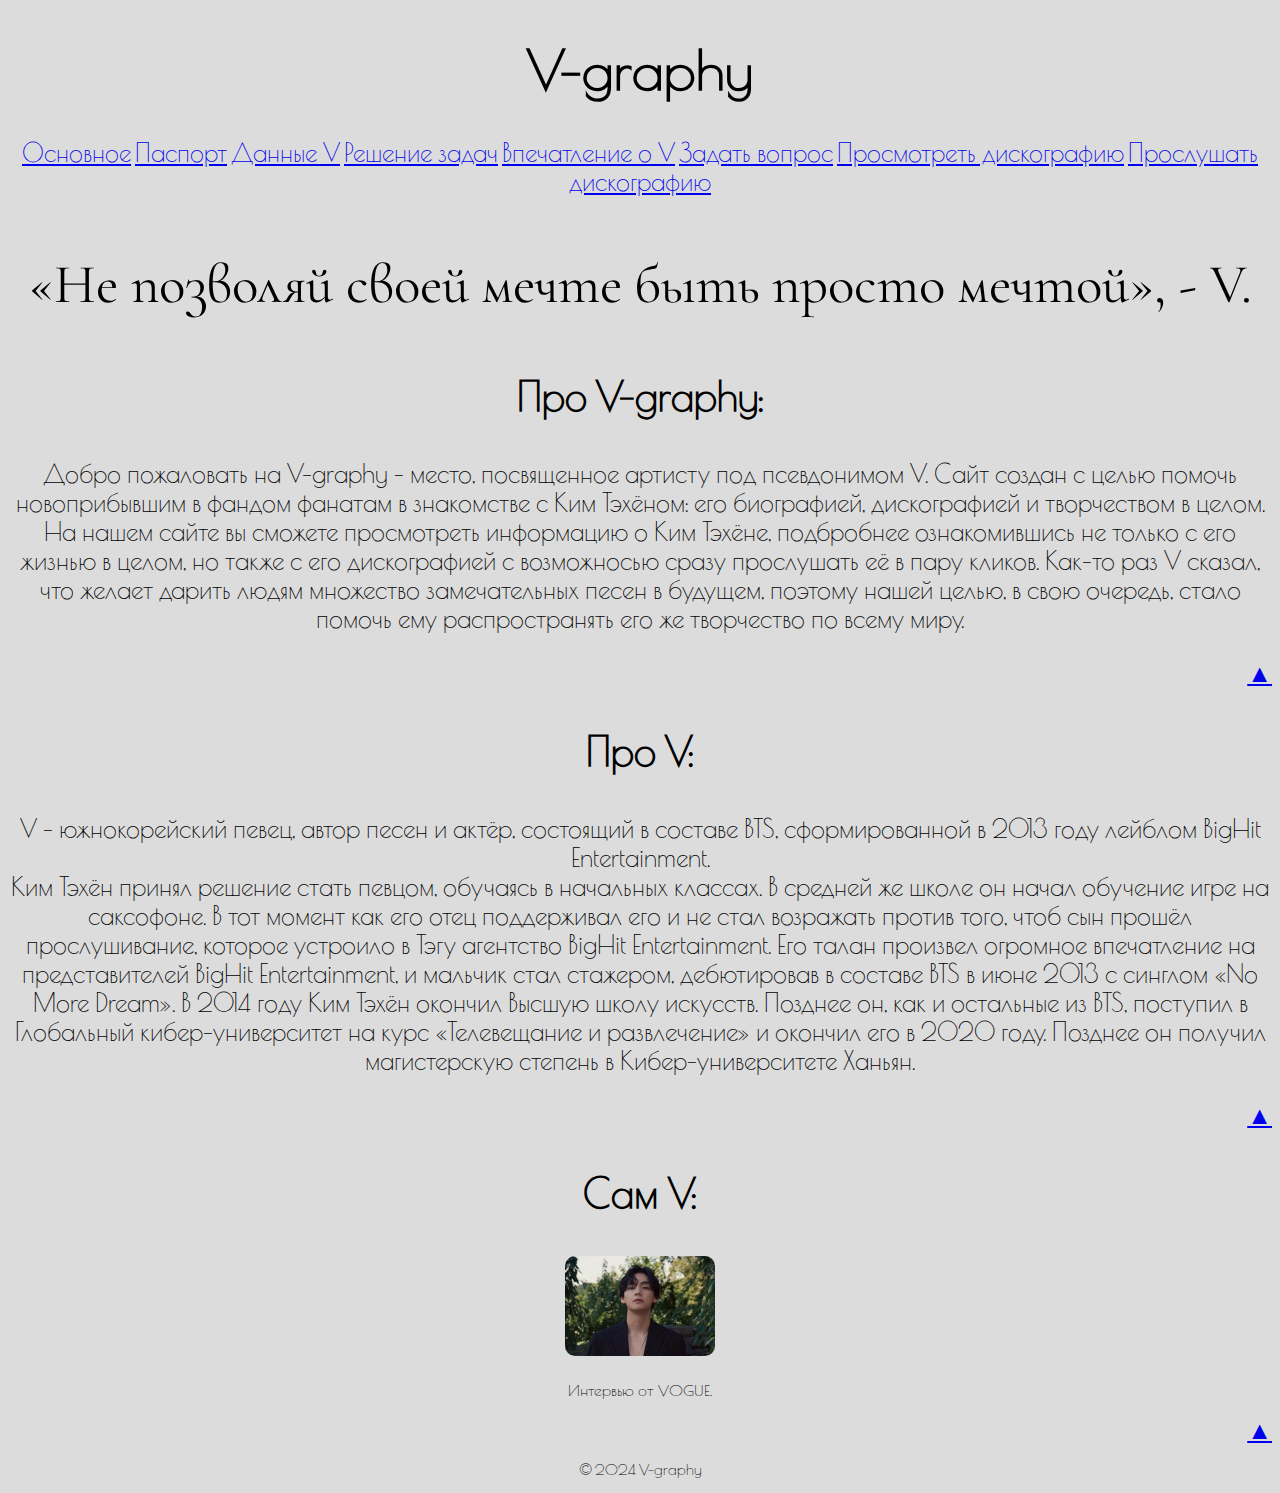
<file: index.html>
<!DOCTYPE html>     
<html>
<head>
    <title>V-graphy</title>
    <meta charset="UTF-8">
    <link rel="preconnect" href="https://fonts.googleapis.com">
    <link rel="preconnect" href="https://fonts.gstatic.com" crossorigin>
    <link href="https://fonts.googleapis.com/css2?family=Poiret+One&display=swap" rel="stylesheet">
    <link rel="stylesheet" href="./style.css">
<link rel="preconnect" href="https://fonts.googleapis.com">
<link rel="preconnect" href="https://fonts.gstatic.com" crossorigin>
<link href="https://fonts.googleapis.com/css2?family=Cormorant+Infant:ital,wght@0,300;0,400;0,500;0,600;0,700;1,300;1,400;1,500;1,600;1,700&display=swap" rel="stylesheet">

</head>
<body>
    <a id="top"><h1 style="text-align: center;">V-graphy</h1></a>
    <header>
        <nav>
            <a href="index.html" target="_self">Основное</a>
            <a href="passport.html">Паспорт</a>
            <a href="passport_2.html">Данные V</a>
            <a href="alg.html">Решение задач</a>
            <a href="form2.html">Впечатление о V</a>
            <a href="form1.html">Задать вопрос</a>
            <a href="table.html">Просмотреть дискографию</a>
            <a href="https://open.spotify.com/artist/3JsHnjpbhX4SnySpvpa9DK">Прослушать дискографию</a>
          </nav>
        </header>
    <a id="head_1"><p style="text-align: center; font-family: 'Cormorant Infant'; font-size: 55px;">«Не позволяй своей мечте быть просто мечтой», - V.</p></a>
    <a id="head"><h3 style="text-align: center;">Про V-graphy:</h3></a>
    <p style="text-align: center;">Добро пожаловать на V-graphy - место, посвященное артисту под псевдонимом V. Сайт создан с целью помочь новоприбывшим в фандом фанатам в знакомстве с Ким Тэхёном: его биографией, дискографией и творчеством в целом.
        <br>На нашем сайте вы сможете просмотреть информацию о Ким Тэхёне, подбробнее ознакомившись не только с его жизнью в целом, но также с его дискографией с возможносью сразу прослушать её в пару кликов. Как-то раз V сказал, что желает дарить людям множество замечательных песен в будущем, поэтому нашей целью, в свою очередь, стало помочь ему распространять его же творчество по всему миру.
    </p>
    <ul>
        <li><a href="#head_1" target="_self">▲</a></li>
    </ul>
    <h3 style="text-align: center;">Про V:</h3>
    <p style="text-align: center;">V - южнокорейский певец, автор песен и актёр, состоящий в составе BTS, сформированной в 2013 году лейблом BigHit Entertainment.
        <br>Ким Тэхён принял решение стать певцом, обучаясь в начальных классах. В средней же школе он начал обучение игре на саксофоне. В тот момент как его отец поддерживал его и не стал возражать против того, чтоб сын прошёл прослушивание, которое устроило в Тэгу агентство BigHit Entertainment. Его талан произвел огромное впечатление на представителей BigHit Entertainment, и мальчик стал стажером, дебютировав в составе BTS в июне 2013  с синглом «No More Dream». В 2014 году Ким Тэхён окончил Высшую школу искусств. Позднее он, как и остальные из BTS, поступил в Глобальный кибер-университет на курс «Телевещание и развлечение» и окончил его в 2020 году. Позднее он получил магистерскую степень в Кибер-университете Ханьян.
    </p>
    <ul>
        <li><a href="#head" target="_self">▲</a></li>
    </ul>
    <h3 style="text-align: center;">Сам V:</h3>
    <figure>
    <p style="text-align: center;">
        <a href="photo.html" target="_self"><img src="./image_1.jpeg" style="margin:0px auto 0px auto; display:block" height="100" alt="Фото" class="image-radius"></a>
        </p>
    <figcaption style="text-align: center;">Интервью от VOGUE.</figcaption>
    </figure>
    <ul>
        <li><a href="#top" target="_self">▲</a></li>
    </ul>
    <p style="text-align: center; font-size: 15px;">© 2024 V-graphy</p>
    <style>
    .image-radius {border-radius: 10px;}
    </style>
</body>
</html>
</file>
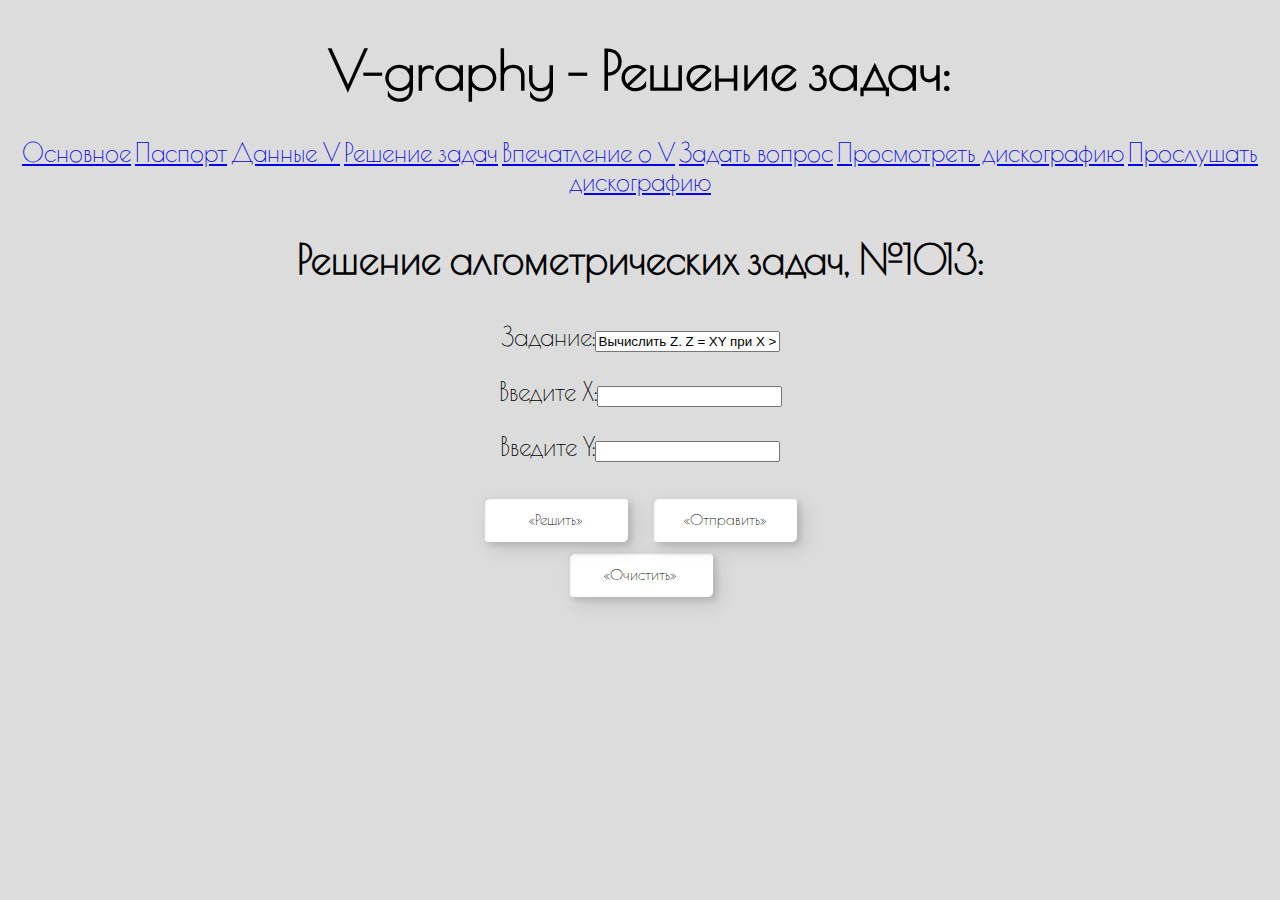
<file: alg.html>
<!DOCTYPE html>
<html lang="ru">
<head>
    <meta charset="utf-8">
    <link rel="preconnect" href="https://fonts.googleapis.com">
    <link rel="preconnect" href="https://fonts.gstatic.com" crossorigin>
    <link href="https://fonts.googleapis.com/css2?family=Poiret+One&display=swap" rel="stylesheet">
    <link rel="stylesheet" href="./style.css">
    <meta charset="UTF-8">
    <meta name="viewport" content="width=device-width, initial-scale=1.0">
    <title>V-graphy</title>
</head>
<body>
    <a id="top"><h1 style="text-align: center;">V-graphy - Решение задач:</h1></a>
    <header>
        <nav>
            <a href="index.html" target="_self">Основное</a>
            <a href="passport.html">Паспорт</a>
            <a href="passport_2.html">Данные V</a>
            <a href="alg.html">Решение задач</a>
            <a href="form2.html">Впечатление о V</a>
            <a href="form1.html">Задать вопрос</a>
            <a href="table.html">Просмотреть дискографию</a>
            <a href="https://open.spotify.com/artist/3JsHnjpbhX4SnySpvpa9DK">Прослушать дискографию</a>
          </nav>
        </header>
    <h3 style="text-align: center;">Решение алгометрических задач, №1013:</h3>
    <form action="https://www.bing.com/search?" id="agl" name="agl" target="_blank">
    <input type="hidden" name="q" value="Ваше решение отправлено!">
    <div style="text-align: center;">
    <p>Задание:<input type="text" id="task" name="task" value="Вычислить Z. Z = XY при X > Y, Z = ln(X + Y ) в противном случае." readonly></p>
    <p>Введите X:<input id="x"  name="x" type="number" step="any"></p>
    <p>Введите Y:<input id="y"  name="y" type="number" step="any"></p>
    <p id="result" name="result"></p>
    <input class="button_look button_do" type="button" value="«Решить»" onclick="calculate()">
    <input class="button_look button_do" id="send" type="button" value="«Отправить»">
    <input class="button_look button_do" id="clear" type="reset" value="«Очистить»" style="display: block; margin: auto;">
    </div>
    </form>
</body>
<script>
function calculate() 
{const X = parseFloat(document.getElementById("x").value);
const Y = parseFloat(document.getElementById("y").value);
    let Z;

    if (X > Y) {
        Z = X * Y; 
    } 
    else {
        Z = Math.log(X + Y); 
    }
    document.getElementById("result").innerHTML = `Результат: Z = ${Z}`;}

    function send() 
    {document.getElementById("agl").submit();}
    
    
    let result;
    
    const elementTask = document.getElementById("task");
    const elementX = document.getElementById("x");
    const elementY = document.getElementById("y");
    const elementResultInput = document.getElementById("resultInput");
    const elementSend = document.getElementById("send");
    elementSend.addEventListener('click', send)
</script>
</html>
</file>
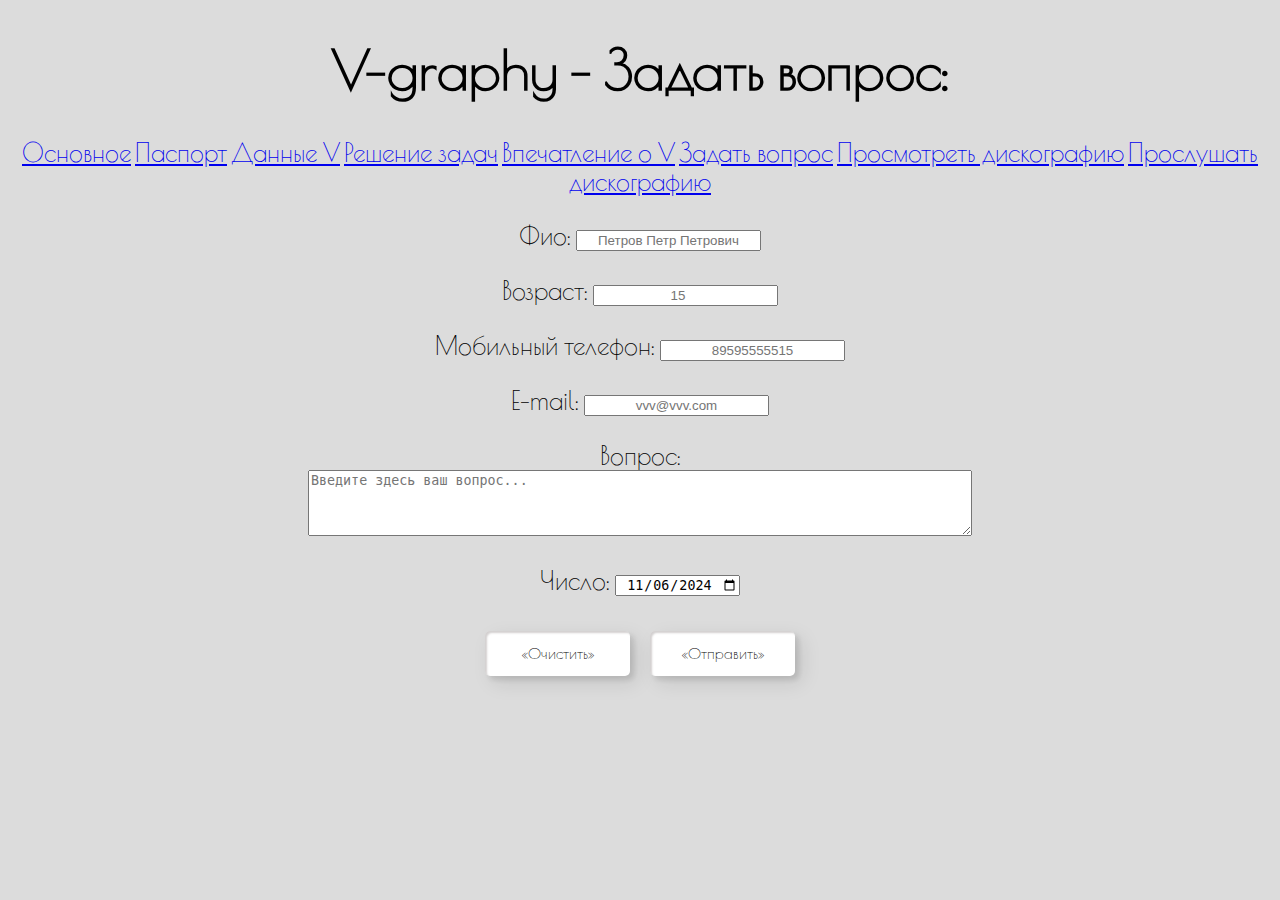
<file: form1.html>
<!DOCTYPE html>
<html>
<head>
    <title>V-graphy</title>
    <meta charset="UTF-8">
    <link rel="preconnect" href="https://fonts.googleapis.com">
    <link rel="preconnect" href="https://fonts.gstatic.com" crossorigin>
    <link href="https://fonts.googleapis.com/css2?family=Poiret+One&display=swap" rel="stylesheet">
    <link rel="stylesheet" href="./style.css">
</head>
<body>
    <h1 style="text-align: center;">V-graphy - Задать вопрос:</h1>
    <header>
        <nav>
            <a href="index.html" target="_self">Основное</a>
            <a href="passport.html">Паспорт</a>
            <a href="passport_2.html">Данные V</a>
            <a href="alg.html">Решение задач</a>
            <a href="form2.html">Впечатление о V</a>
            <a href="form1.html">Задать вопрос</a>
            <a href="table.html">Просмотреть дискографию</a>
            <a href="https://open.spotify.com/artist/3JsHnjpbhX4SnySpvpa9DK">Прослушать дискографию</a>
          </nav>
        </header>
        <form action="https://www.bing.com/search?" id="form_1" name="polie" target="_blank">
    <input type="hidden"  name="q" value="Ваш вопрос отправлен!">
    <p>Фио: <input type="Text" name="full_name" size=20 required placeholder="Петров Петр Петрович"></p>
    <p>Возраст: <input type="Number" name="age" size=20 required placeholder="15"></p>
    <p>Мобильный телефон: <input type="Tel" name="phone" size=20 required placeholder="89595555515"></p>
    <p>E-mail: <input type="Email" name="email" size=20 required placeholder="vvv@vvv.com"></p>
    <p>Вопрос:
        <br>
        <TEXTAREA cols=80 rows=4 name="textarea" required placeholder="Введите здесь ваш вопрос..."></TEXTAREA>
    </p>
    <p>Число: <input type="date" name="user_date" required value='2024-11-06'></p>
    <input type="hidden" name="function"  value="form">
    <input type="hidden" name="page_id"  value="01">
    <div style="text-align: center; align-items: center; display: flex; justify-content: center;">
    <button class="button_look button_do" type="Reset">«Очистить»</button>
    <button class="button_look button_do" type="Submit">«Отправить»</button>
    <div>
</form>
</body>
</html>
</file>
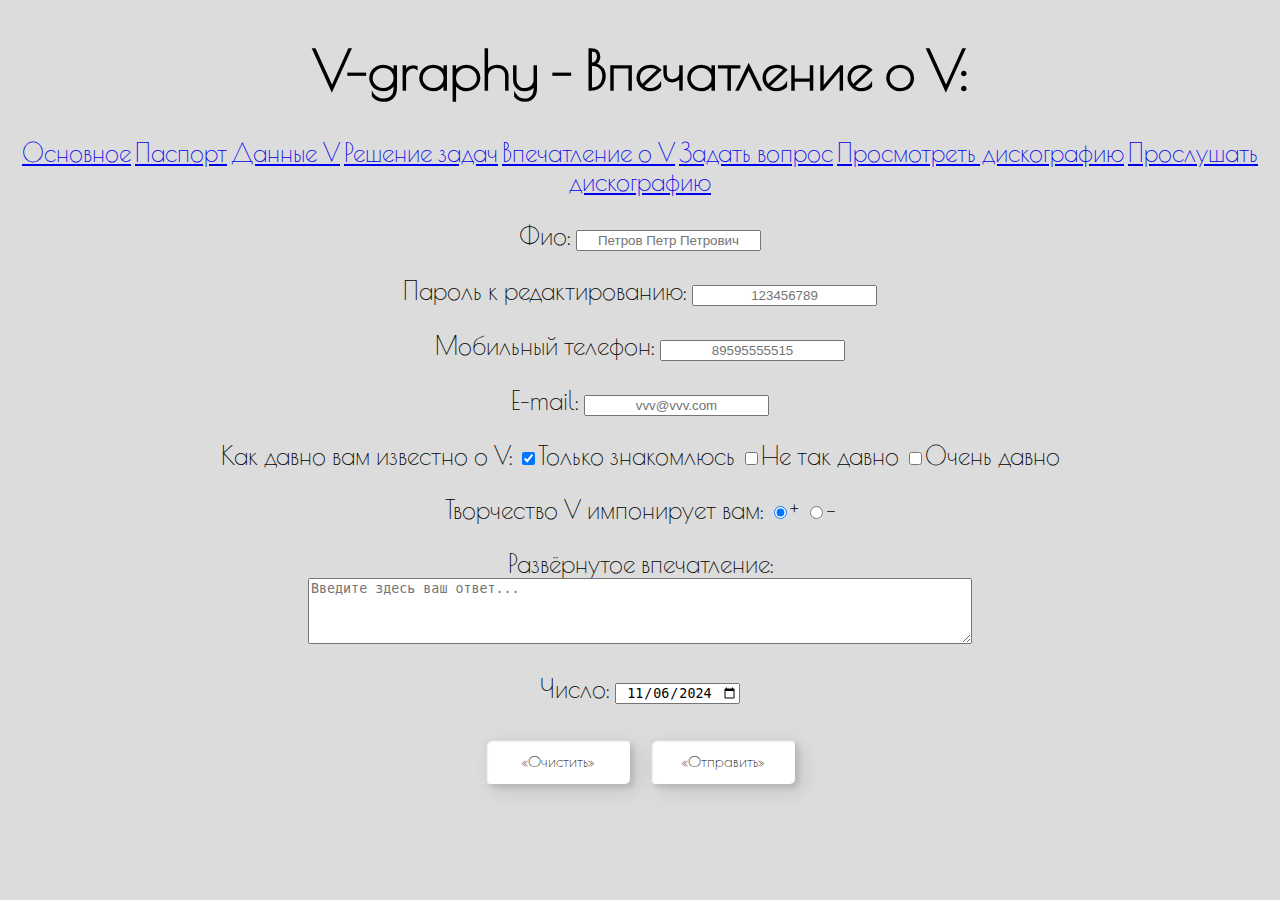
<file: form2.html>
<!DOCTYPE html>
<html>
<head>
    <title>V-graphy</title>
    <meta charset="UTF-8">
    <link rel="preconnect" href="https://fonts.googleapis.com">
    <link rel="preconnect" href="https://fonts.gstatic.com" crossorigin>
    <link href="https://fonts.googleapis.com/css2?family=Poiret+One&display=swap" rel="stylesheet">
    <link rel="stylesheet" href="./style.css">
</head>
<body>
    <h1 style="text-align: center;">V-graphy - Впечатление о V:</h1>
    <header>
        <nav>
            <a href="index.html" target="_self">Основное</a>
            <a href="passport.html">Паспорт</a>
            <a href="passport_2.html">Данные V</a>
            <a href="alg.html">Решение задач</a>
            <a href="form2.html">Впечатление о V</a>
            <a href="form1.html">Задать вопрос</a>
            <a href="table.html">Просмотреть дискографию</a>
            <a href="https://open.spotify.com/artist/3JsHnjpbhX4SnySpvpa9DK">Прослушать дискографию</a>
          </nav>
        </header>
        <form action="https://www.bing.com/search?" id="form_2" name="polie" target="_blank">
        <input type="hidden"  name="q" value="Ваше впечатление отправлено!">
    <p>Фио: <input type="Text" name="full_name" size=20 required placeholder="Петров Петр Петрович"></p>
    <p>Пароль к редактированию: <input type="Password" name="password" size=20 required placeholder="123456789"></p>
    <p>Мобильный телефон: <input type="Tel" name="phone" size=20 required placeholder="89595555515"></p>
    <p>E-mail: <input type="Email" name="email" size=20 required placeholder="vvv@vvv.com"></p>
    <p>Как давно вам известно о V:
        <input type="Checkbox" name="experience"  value="10" checked>Только знакомлюсь
        <input type="Checkbox"  name="experience"   value="20">Не так давно
        <input type="Checkbox" name="experience" value="30">Очень давно
    <p>Творчество V импонирует вам:
        <input type="Radio" name="option" value="option1" checked>+
        <input type="Radio" name="option" value="option2">- 
    </p>
    <p>Развёрнутое впечатление:
        <br>
        <TEXTAREA cols=80 rows=4 name="textarea" required placeholder="Введите здесь ваш ответ..."></TEXTAREA>
    </p>
    <p>Число: <input type="date" name="user_date" required value='2024-11-06'></p>
    <input type="hidden" name="function"  value="form">
    <input type="hidden" name="page_id"  value="01">
    <div style="text-align: center; align-items: center; display: flex; justify-content: center;">
    <button class="button_look button_do" type="Reset">«Очистить»</button>
    <button class="button_look button_do" type="Submit">«Отправить»</button>
    </div>
</form>
</body>
</html>
</file>
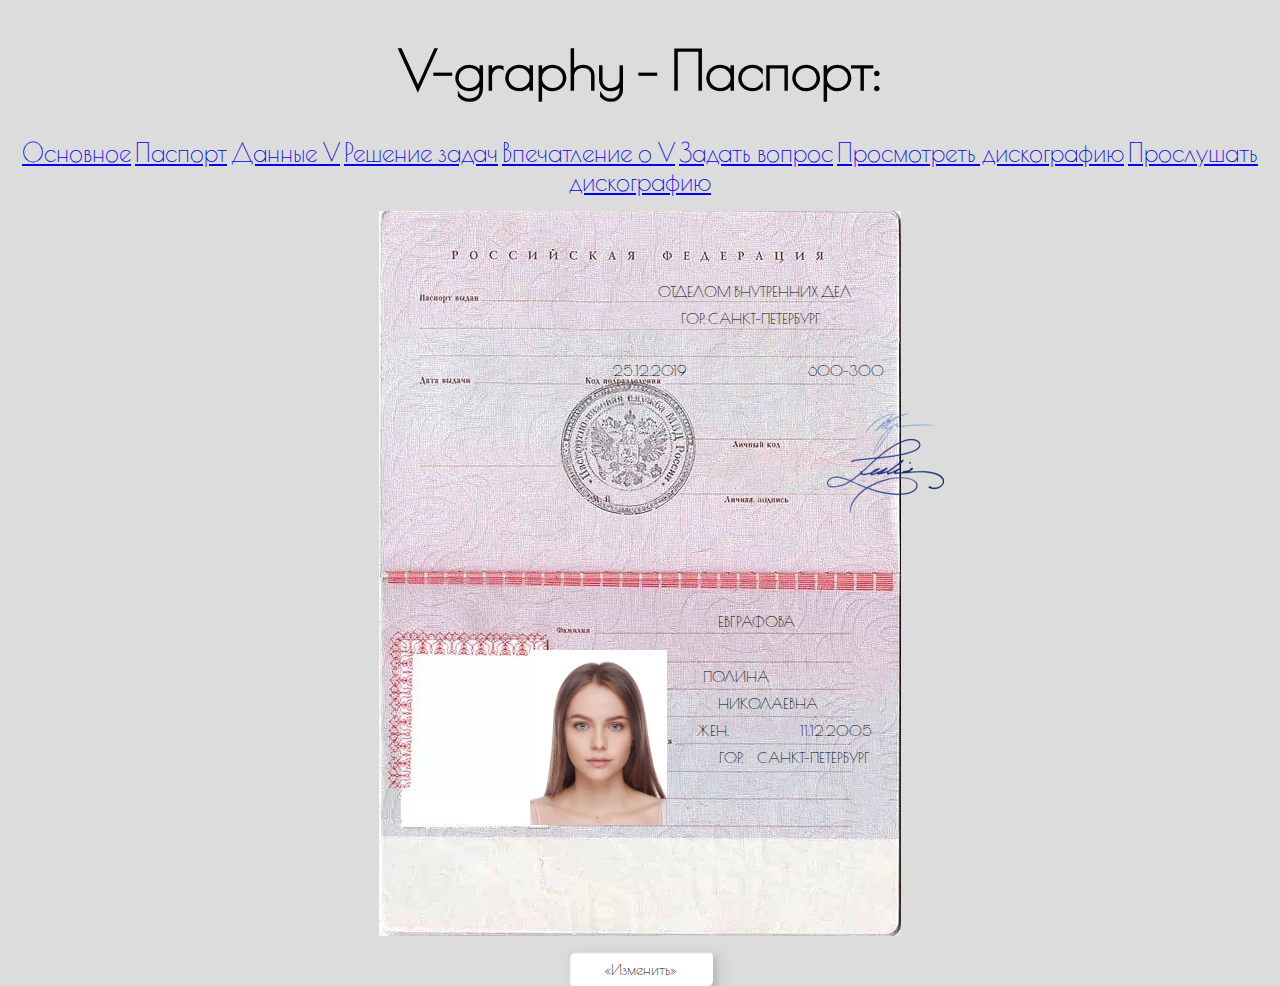
<file: passport.html>
<!DOCTYPE html>
<html>
<head>
    <title>V-graphy</title>
    <meta charset="UTF-8">
    <meta name="viewport" content="width=device-width, initial-scale=1.0">
    <link rel="preconnect" href="https://fonts.googleapis.com">
    <link rel="preconnect" href="https://fonts.gstatic.com" crossorigin>
    <link href="https://fonts.googleapis.com/css2?family=Poiret+One&display=swap" rel="stylesheet">
    <link rel="stylesheet" href="./passport_style.css">
</head>
<body>
    <h1 style="text-align: center;">V-graphy - Паспорт:</h1>
    <header>
        <nav>
            <a href="index.html" target="_self">Основное</a>
            <a href="passport.html">Паспорт</a>
            <a href="passport_2.html">Данные V</a>
            <a href="alg.html">Решение задач</a>
            <a href="form2.html">Впечатление о V</a>
            <a href="form1.html">Задать вопрос</a>
            <a href="table.html">Просмотреть дискографию</a>
            <a href="https://open.spotify.com/artist/3JsHnjpbhX4SnySpvpa9DK">Прослушать дискографию</a>
          </nav>
        </header>
    <div id="main_fon">
        <div id="page_top">
            <p class="vidanstr1" style="position: relative; left: 650px; top: 72px;">ОТДЕЛОМ ВНУТРЕННИХ ДЕЛ</p>
            <p class="vidanstr2" style="position: relative; left: 673px; top: 67px;">ГОР. САНКТ-ПЕТЕРБУРГ</p>
            <p class="vidanstrdata" style="position: relative; left: 605px; top: 87px;">25.12.2019</p>
            <p class="vidanstrcode" style="position: relative; left: 800px; top: 55px;">600-300</p>
            <img class="podpis" src="passport.img\podpis1.png" style="position: relative; left: 800px; top: 25px;">
            <img class="podpis1" src="passport.img\podpis.png"style="position: relative; left: 575px; top: 50px">
    </div>
    <div id="page_bottom">
        <img class="passfoto" src="passport.img\passport_photo.jpg" style="position: relative; left: 500px; top: 19px;">
        <p class="hfamilia" style="position: relative; left: 460px; top: 22px;">ЕВГРАФОВА</p>
        <p class="hname" style="position: relative; left: 445px; top: 8px;">ПОЛИНА</p>
        <p class="hfname"style="position: relative; left: 460px; bottom: 7px">НИКОЛАЕВНА</p>
        <p class="hpo1" style="position: relative; left: 279px; bottom: 37px">ЖЕН.</p>
        <p class="hborn"style="position: relative; left: 350px; bottom: 22px">11.12.2005</p>
        <p class="hpborn1" style="position: relative; left: 269px; bottom: 33px">ГОР. САНКТ-ПЕТЕРБУРГ</p>
    </div>
    <div style="text-align: center; align-items: center; display: flex; justify-content: center;">
        <button class="button_look button_do" onclick="changeText()" style="position: relative; top: 127px;">«Изменить»</button>
    </div>
        <script src="change.js"></script>
</body>
</html>
</file>
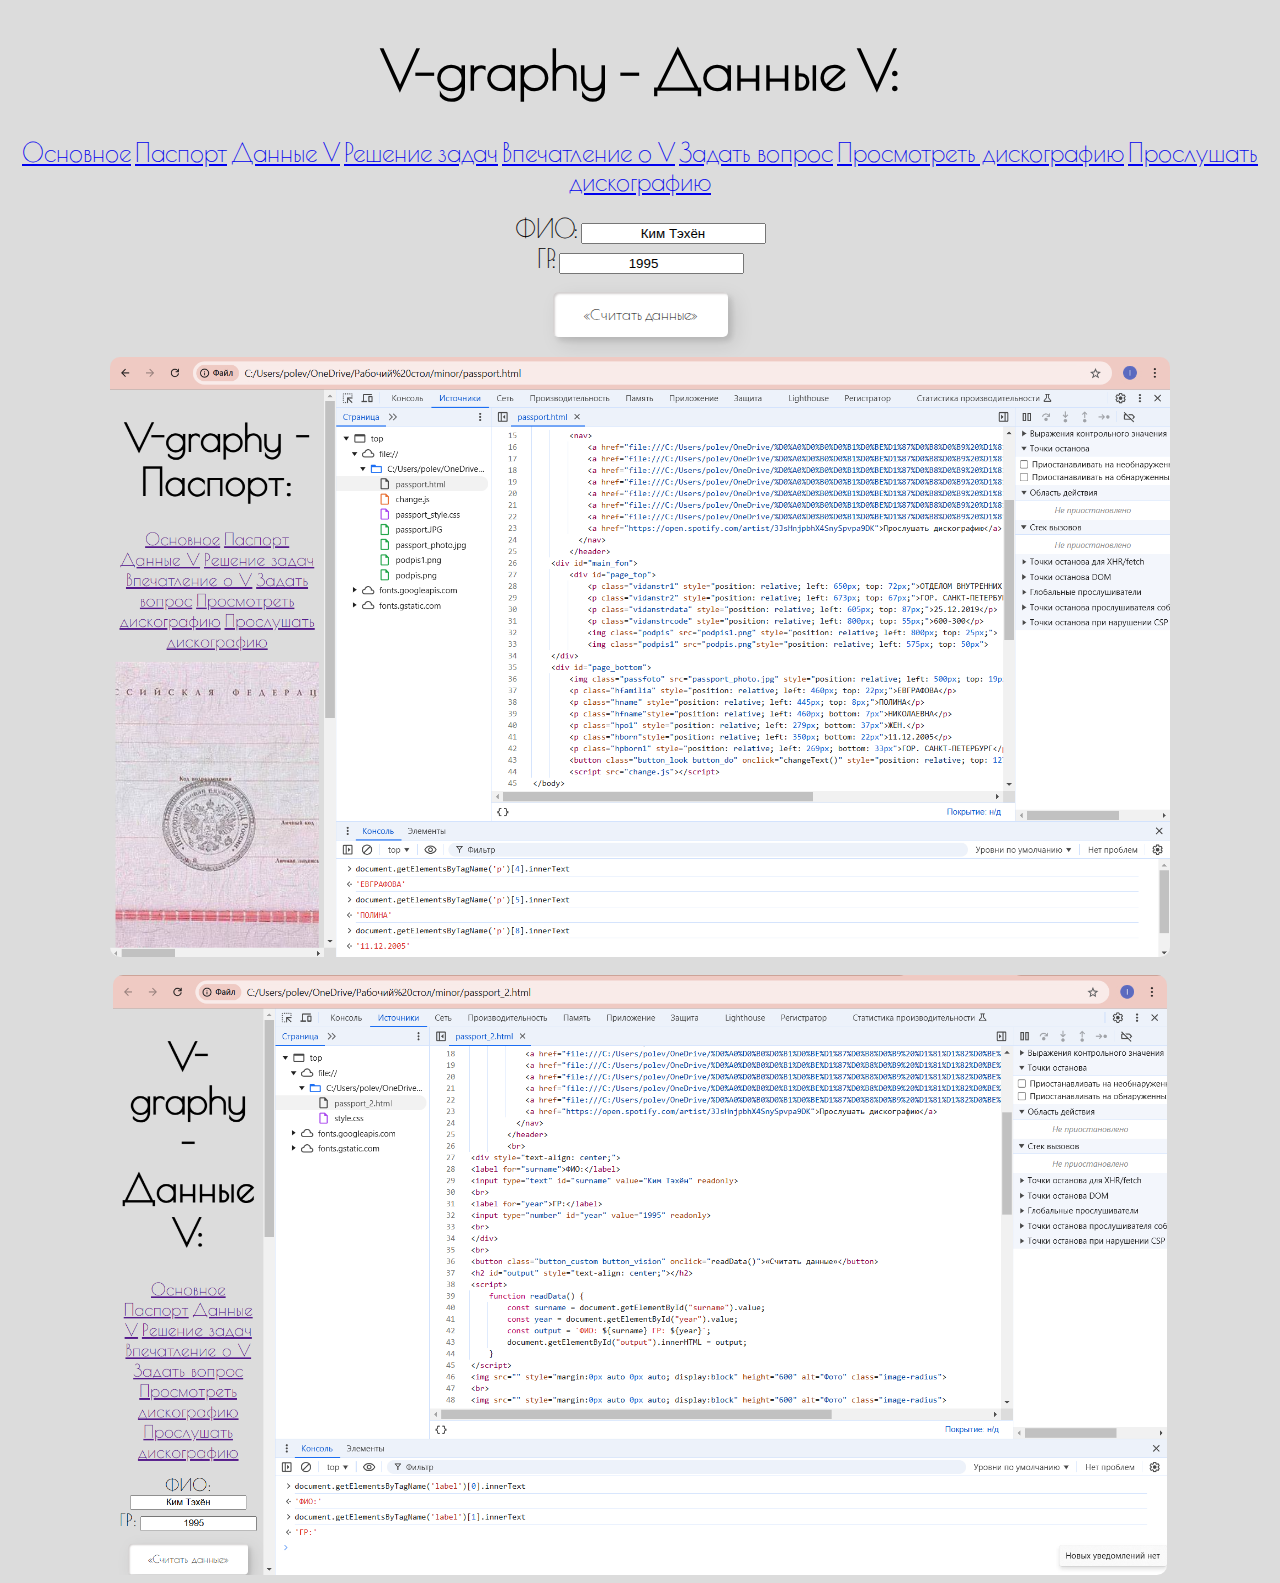
<file: passport_2.html>
<!DOCTYPE html>
<html>
<head>
    <title>V-graphy</title>
    <meta charset="UTF-8">
    <meta name="viewport" content="width=device-width, initial-scale=1.0">
    <link rel="preconnect" href="https://fonts.googleapis.com">
    <link rel="preconnect" href="https://fonts.gstatic.com" crossorigin>
    <link href="https://fonts.googleapis.com/css2?family=Poiret+One&display=swap" rel="stylesheet">
    <link rel="stylesheet" href="./style.css">
</head>
<body>
    <h1 style="text-align: center;">V-graphy - Данные V:</h1>
    <header>
        <nav>
            <a href="index.html" target="_self">Основное</a>
            <a href="passport.html">Паспорт</a>
            <a href="passport_2.html">Данные V</a>
            <a href="alg.html">Решение задач</a>
            <a href="form2.html">Впечатление о V</a>
            <a href="form1.html">Задать вопрос</a>
            <a href="table.html">Просмотреть дискографию</a>
            <a href="https://open.spotify.com/artist/3JsHnjpbhX4SnySpvpa9DK">Прослушать дискографию</a>
          </nav>
        </header>  
        <br>
<div style="text-align: center;">
<label for="surname">ФИО:</label>
<input type="text" id="surname" value="Ким Тэхён" readonly>
<br>
<label for="year">ГР:</label>
<input type="number" id="year" value="1995" readonly>
<br>
<div style="text-align: center;">
<br>
<button class="button_custom button_vision" onclick="readData()">«Считать данные»</button>
</div>
<h2 id="output" style="text-align: center;"></h2>
<script>
    function readData() {
        const surname = document.getElementById("surname").value;
        const year = document.getElementById("year").value;
        const output = `ФИО: ${surname} ГР: ${year}`;
        document.getElementById("output").innerHTML = output;
    }
</script>
<img src="code.img/passport_1.png" style="margin:0px auto 0px auto; display:block" height="600" alt="Фото" class="image-radius">
<br>
<img src="code.img/passport_2.png" style="margin:0px auto 0px auto; display:block" height="600" alt="Фото" class="image-radius">
<style>
    .button_custom 
    {width: 175px;
    height: 45px;
    color: #fff;
    border-radius: 5px;
    padding: 10px 15px;
    font-family: 'Poiret One', sans-serif;
    font-weight: 500;
    font-size: 15px;
    background-color: #fff;
    cursor: pointer;
    transition: all 0.3s ease;
     box-shadow:inset 2px 2px 2px 0px rgba(167, 161, 161, 0.5),
     7px 7px 20px 0px rgba(0,0,0,.1),
     4px 4px 5px 0px rgba(0,0,0,.1);
    outline: none;}
  .button_vision 
  {border: none;
    color: #000;
    z-index: 1;}
    .image-radius {border-radius: 10px;}
</style>
</body>
</html>
</file>
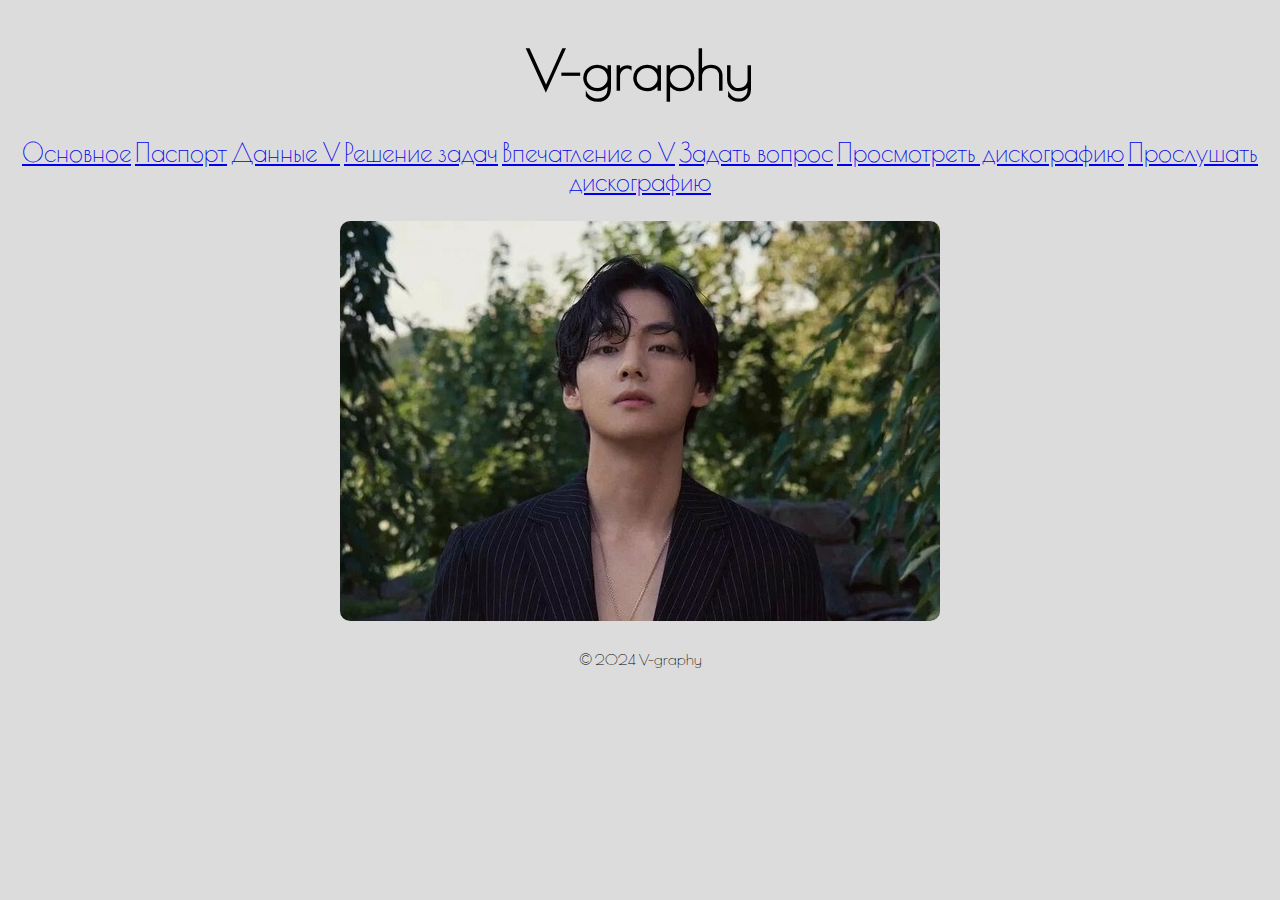
<file: photo.html>
<!DOCTYPE html>
<html>
<head>
    <title>V-graphy</title>
    <meta charset="utf-8">
    <link rel="preconnect" href="https://fonts.googleapis.com">
    <link rel="preconnect" href="https://fonts.gstatic.com" crossorigin>
    <link href="https://fonts.googleapis.com/css2?family=Poiret+One&display=swap" rel="stylesheet">
    <link rel="stylesheet" href="./style.css">
</head>
<body>
    <a id="top"><h1 style="text-align: center;">V-graphy</h1></a>
    <header>
        <nav>
            <a href="index.html" target="_self">Основное</a>
            <a href="passport.html">Паспорт</a>
            <a href="passport_2.html">Данные V</a>
            <a href="alg.html">Решение задач</a>
            <a href="form2.html">Впечатление о V</a>
            <a href="form1.html">Задать вопрос</a>
            <a href="table.html">Просмотреть дискографию</a>
            <a href="https://open.spotify.com/artist/3JsHnjpbhX4SnySpvpa9DK">Прослушать дискографию</a>
          </nav>
        </header>
    <p class="fig"><img src="./image_1.jpeg" 
        height="400px" width="600px" alt="Фото" class="image-radius"></p>
        <p style="text-align: center; font-size: 15px;">© 2024 V-graphy</p>
        <style>
            .image-radius {border-radius: 10px;}
            </style>
</body>
</html>
</file>
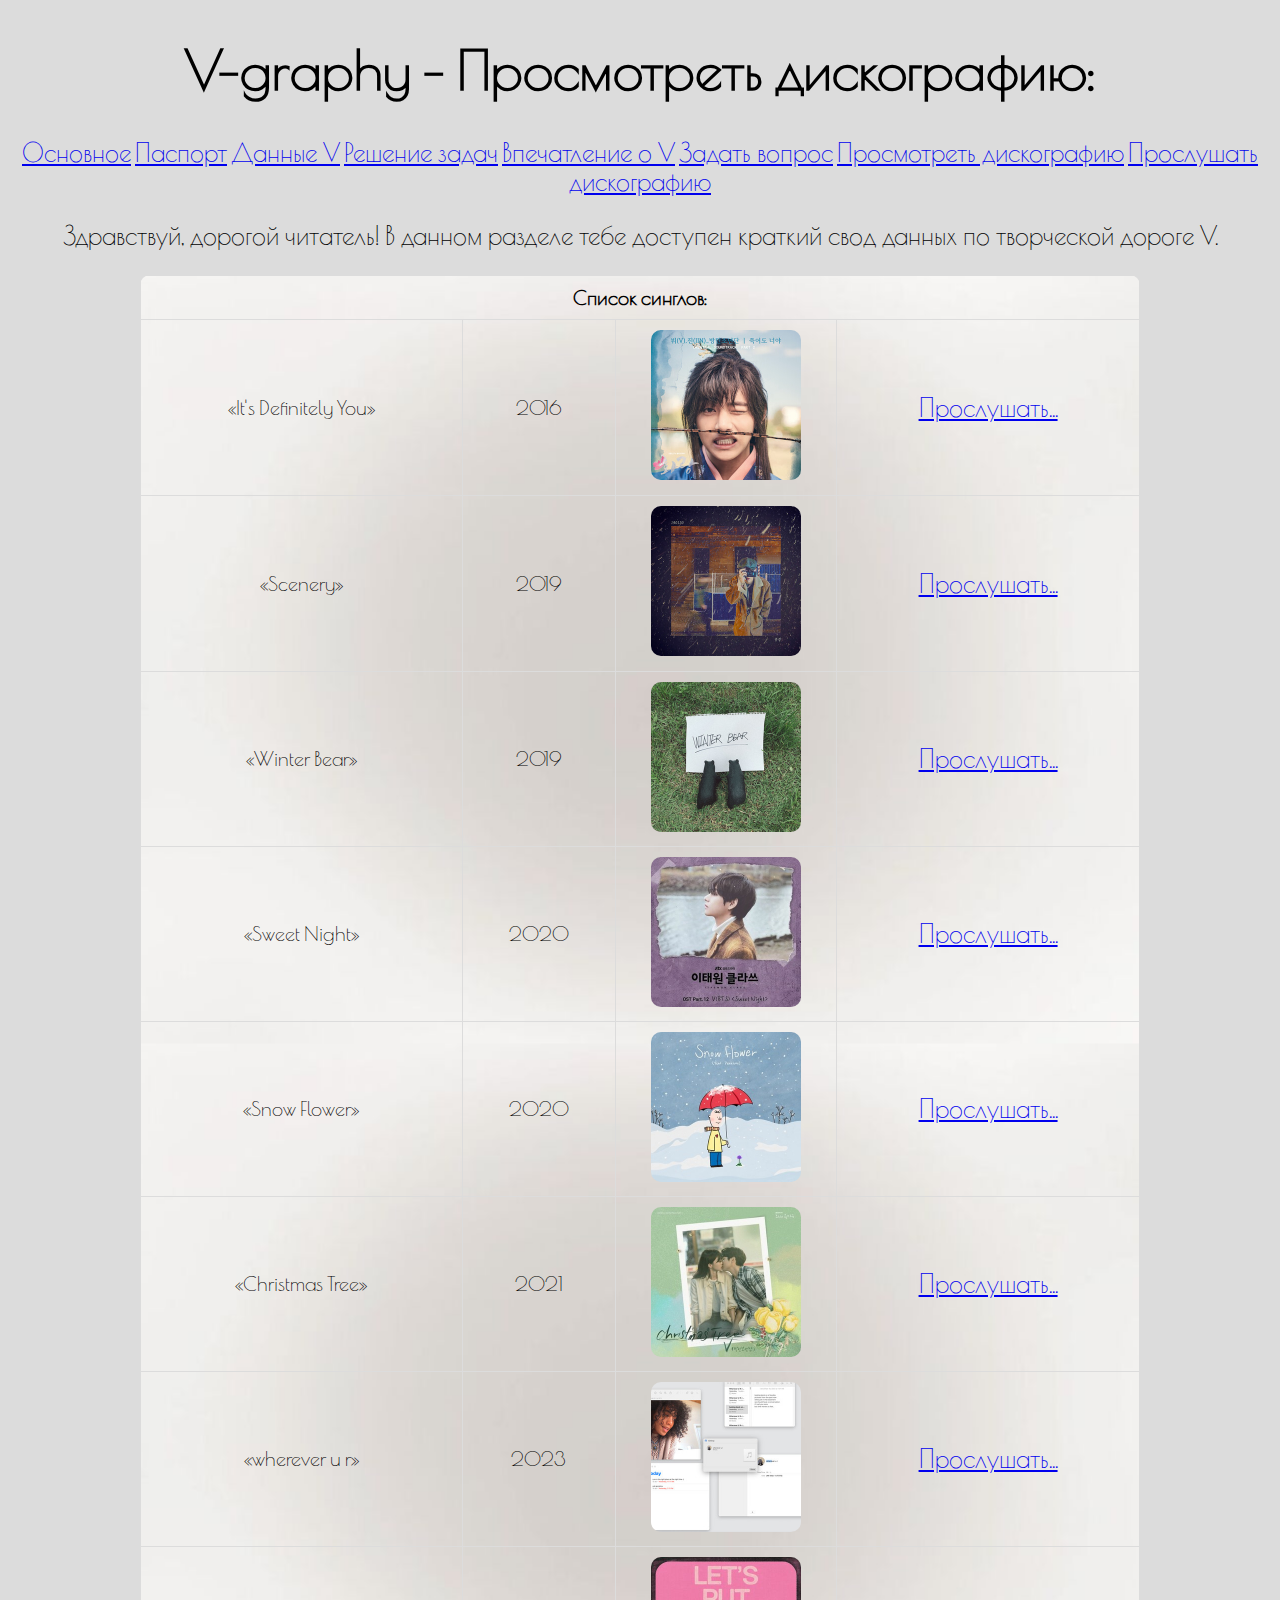
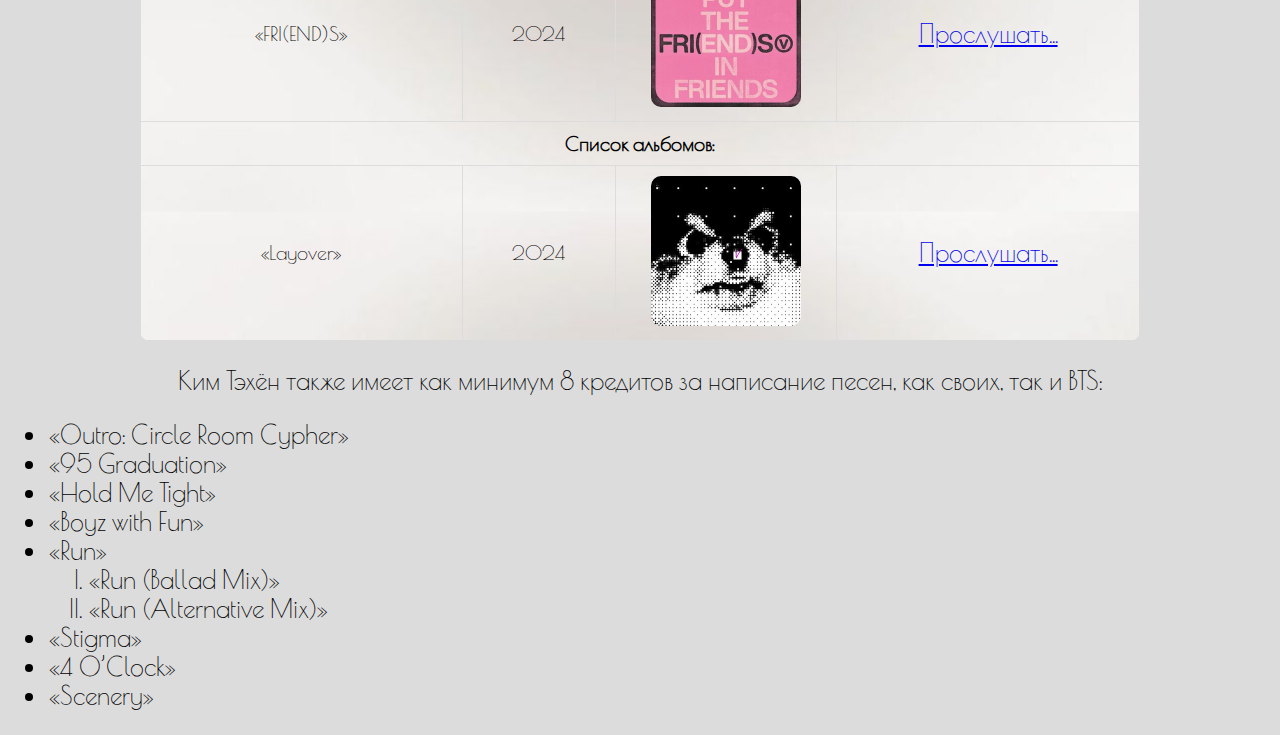
<file: table.html>
<!DOCTYPE html>
<html>
<head>
    <title>V-graphy</title>
    <meta charset="UTF-8">
    <link rel="preconnect" href="https://fonts.googleapis.com">
    <link rel="preconnect" href="https://fonts.gstatic.com" crossorigin>
    <link href="https://fonts.googleapis.com/css2?family=Poiret+One&display=swap" rel="stylesheet">
    <link rel="stylesheet" href="./table.css">
    <style>
        table
        {background-color: #DCDCDC;
        width: 1000px;
        background-image: url(table.img/background.jpg);
        border-spacing: 15px;
        margin: auto;}
        table, td, tr, th
        {font-size: 20px;
        border-collapse: collapse;
        border-radius: 10px;
        --r: 10px}
        td, tr, th
        {padding: 10px;
        border: 1px solid #DCDCDC; 
        text-align: center;}
        .image-radius {border-radius: 10px;}
    </style>
</head>
<body>
    <h1 style="text-align: center;">V-graphy - Просмотреть дискографию:</h1>
    <header>
        <nav>
            <a href="index.html" target="_self">Основное</a>
            <a href="passport.html">Паспорт</a>
            <a href="passport_2.html">Данные V</a>
            <a href="alg.html">Решение задач</a>
            <a href="form2.html">Впечатление о V</a>
            <a href="form1.html">Задать вопрос</a>
            <a href="table.html">Просмотреть дискографию</a>
            <a href="https://open.spotify.com/artist/3JsHnjpbhX4SnySpvpa9DK">Прослушать дискографию</a>
          </nav>
        </header>
        <p style="text-align: center;">Здравствуй, дорогой читатель! В данном разделе тебе доступен краткий свод данных по творческой дороге V.</p>
        <table>
            <tr>
            <th colspan="4">Список синглов:</th>
            </tr>
            <tr>
            <td>«It's Definitely You»</td>
            <td>2016</td>
            <td width="200px"><a href="https://bts.fandom.com/wiki/Hwarang:_The_Poet_Warrior_Youth"><img src="table.img\itsyou.jpg" height="150" class="image-radius"></td></a>
            <td><a href="https://open.spotify.com/track/2LowwiemmGMzzNSH1PJprK?si=41e162243cdf4610">Прослушать...</td></a>
            </tr>
            <tr>
            <td>«Scenery»</td>
            <td>2019</td>
            <td width="200px"><a href="table.img\scenery.jpg" target="_blank"><img src="table.img\scenery.jpg" height="150" class="image-radius"></td></a>
            <td><a href="https://open.spotify.com/track/1UHkDovEFqHzHCPyNe0BTy?si=8842cb3f5798449b">Прослушать...</td></a>
            </tr>
            <tr>
                <td>«Winter Bear»</td>
                <td>2019</td>
                <td width="200px"><img src="table.img\winterbear.jpg" height="150" class="image-radius"></td>
                <td><a href="https://open.spotify.com/track/74ewFAgDzRkhZ7EX2eLtfZ?si=95a47ced90964373">Прослушать...</td></a>
            </tr>
            <tr>
                <td>«Sweet Night»</td>
                <td>2020</td>
                <td width="200px"><img src="table.img\sweetnight.jpg" height="150" class="image-radius"></td>
                <td><a href="https://open.spotify.com/track/3Wno87vVBVbSVS2vUUFuKC?si=355f9a63b58d4b1f">Прослушать...</td></a>
            </tr>
            <tr>
                <td>«Snow Flower»</td>
                <td>2020</td>
                <td width="200px"><img src="table.img\snowflower.jpg" height="150" class="image-radius"></td>
                <td><a href="https://open.spotify.com/track/34IGOyXR6cn0YI9VBu8m0y?si=99e12d7ae58b4eaf">Прослушать...</td></a>
            </tr>
            <tr>
                <td>«Christmas Tree»</td>
                <td>2021</td>
                <td width="200px"><img src="table.img\christmastree.jpg" height="150" class="image-radius"></td>
                <td><a href="https://open.spotify.com/track/186NCtNk1tUYS7c2DxgJ7O?si=6460dd61ea3848d3">Прослушать...</td></a>
            </tr>
            <tr>
                <td>«wherever u r»</td>
                <td>2023</td>
                <td width="200px"><img src="table.img\whereverur.jpg" height="150" class="image-radius"></td>
                <td><a href="https://open.spotify.com/track/1k255f17DRuRbGrfz5Ifmd?si=b07ef96ac5fe4a22">Прослушать...</td></a>
            </tr>
            <tr>
                <td>«FRI(END)S»</td>
                <td>2024</td>
                <td width="200px"><img src="table.img\friends.jpg" height="150" class="image-radius"></td>
                <td><a href="https://open.spotify.com/track/0PBTlQ84CBJF0tBnKGmQa6?si=8e8aaa2f812e47eb">Прослушать...</td></a>
            </tr>
            <tr>
                <th colspan="4">Список альбомов:</th>
                </tr>
                <tr>
                    <tr>
                        <td>«Layover»</td>
                        <td>2024</td>
                        <td width="200px"><img src="table.img\layover.jpg" height="150" class="image-radius"></td>
                        <td><a href="https://open.spotify.com/album/7ixOAT89NSsgUITYc5ByB5?si=zfdjRHBTTvaEzHKNg-wIzw">Прослушать...</td></a>
                    </tr>
            </table>            
            <p style="text-align: center;">Ким Тэхён также имеет как минимум 8 кредитов за написание песен, как своих, так и BTS:</p>
            <ul>
            <li>«Outro: Circle Room Cypher»</li>
            <li>«95 Graduation»</li>
            <li>«Hold Me Tight»</li>
            <li>«Boyz with Fun»
            <li>«Run»
            <ol type="I">
                <li>«Run (Ballad Mix)»</li>
                <li>«Run (Alternative Mix)»</li>
              </ol>
            </li>
            <li>«Stigma»</li>
            <li>«4 O’Clock»</li>
            <li>«Scenery»</li>
            </ul>
</body>
</html>
</file>
<file: style.css>
body 
{background-color:  #DCDCDC;
    font-family: 'Poiret One';}

nav 
{text-align: center;}

ul 
{text-align: right;}

li 
{display: inline-block;
width: 100%;}

p 
{text-align: center;
    font-size: 25px;}

a 
{font-size: 25px;}

h3 
{font-size: 40px;}

button 
{margin: 0 auto;
    display: block;}

h1 {font-size: 55px;}

label {font-size: 25px;}

input {text-align: center;}

.button_look {
    width: 145px;
    height: 45px;
    color: #fff;
    border-radius: 5px;
    padding: 10px 15px;
    font-family: 'Poiret One', sans-serif;
    font-weight: 500;
    font-size: 15px;
    background-color: #fff;
    cursor: pointer;
    transition: all 0.3s ease;
    margin: 10px;
     box-shadow:inset 2px 2px 2px 0px rgba(167, 161, 161, 0.5),
     7px 7px 20px 0px rgba(0,0,0,.1),
     4px 4px 5px 0px rgba(0,0,0,.1);
    outline: none;
  }
  .button_do {
    border: none;
    color: #000;
    z-index: 1;}
</file>
<file: passport_style.css>
body{background-color: #DCDCDC;
font-family: 'Poiret One';}
a {font-size: 25px;}
h3 {font-size: 40px;}
nav {text-align: center;}
ul {text-align: right;}
li {display: inline-block;
    width: 100%;}
p {font-size: 15px;}
#main_fon
{height: 725px;
background-image: url(passport.img/passport.JPG);
background-repeat: no-repeat;
background-position: center;}
.vidnastr1
{font-family: 'Involve';
padding-top: 20px;
padding-left: 145px;
text-align: center;}
.vidnasrt2
{font-family: 'Involve';
padding-top: 10px;
padding-left: 175px;
word-spacing: 0.65em;}
.vidnastrdata
{font-family: 'Involve';
padding-top: 37px;
padding-left: 105px;
word-spacing: 0.65em;
float: left;}
.vidnastrcode
{font-family: 'Involve';
padding-top: 37px;
padding-left: 295px;
word-spacing: 0.65em;}
.podpis
{padding-top: 30px;
padding-left: 55px;
float: left;}
.podpis1
{padding-top: 50px;
padding-left: 115px;}
.passfoto
{height: 175px;
padding-top: 150px;
padding-left: 22px;
float: left;}
.hfamilia
{padding-top: 110px;
padding-left: 250px;}
.hname
{padding-top: 37px;
padding-left: 250px;}
.hfname
{padding-top: 10px;
padding-left: 250px;}
.hpo1
{padding-top: 10px;
padding-left: 250px;
float: left;}
.hborn
{padding-top: 10px;
padding-left: 340px;}
.hpborn1
{padding-top: 6px;
padding-left: 250px;
word-spacing: 0.7em;}
h1 {font-size: 55px;}
button {
    margin: 0 auto;
    display: block;
  }

  
  .button_look {
    width: 145px;
    height: 35px;
    color: #fff;
    border-radius: 5px;
    padding: 10px 20px;
    font-family: 'Poiret One', sans-serif;
    font-weight: 500;
    font-size: 15px;
    background-color: #fff;
    cursor: pointer;
    transition: all 0.3s ease;
     box-shadow:inset 2px 2px 2px 0px rgba(167, 161, 161, 0.5),
     7px 7px 20px 0px rgba(0,0,0,.1),
     4px 4px 5px 0px rgba(0,0,0,.1);
    outline: none;
    margin: 10px;
  }
  .button_do {
    border: none;
    color: #000;
    z-index: 1;
  }
</file>
<file: table.css>
body 
{background-color:  #DCDCDC;
    font-family: 'Poiret One';}

nav 
{text-align: center;}

p 
{text-align: center;
    font-size: 25px;}

a 
{font-size: 25px;}

h3 
{font-size: 40px;}

h1 {font-size: 55px;}

label {font-size: 25px;}

ul, li, ol {font-size: 25px;}
</file>
